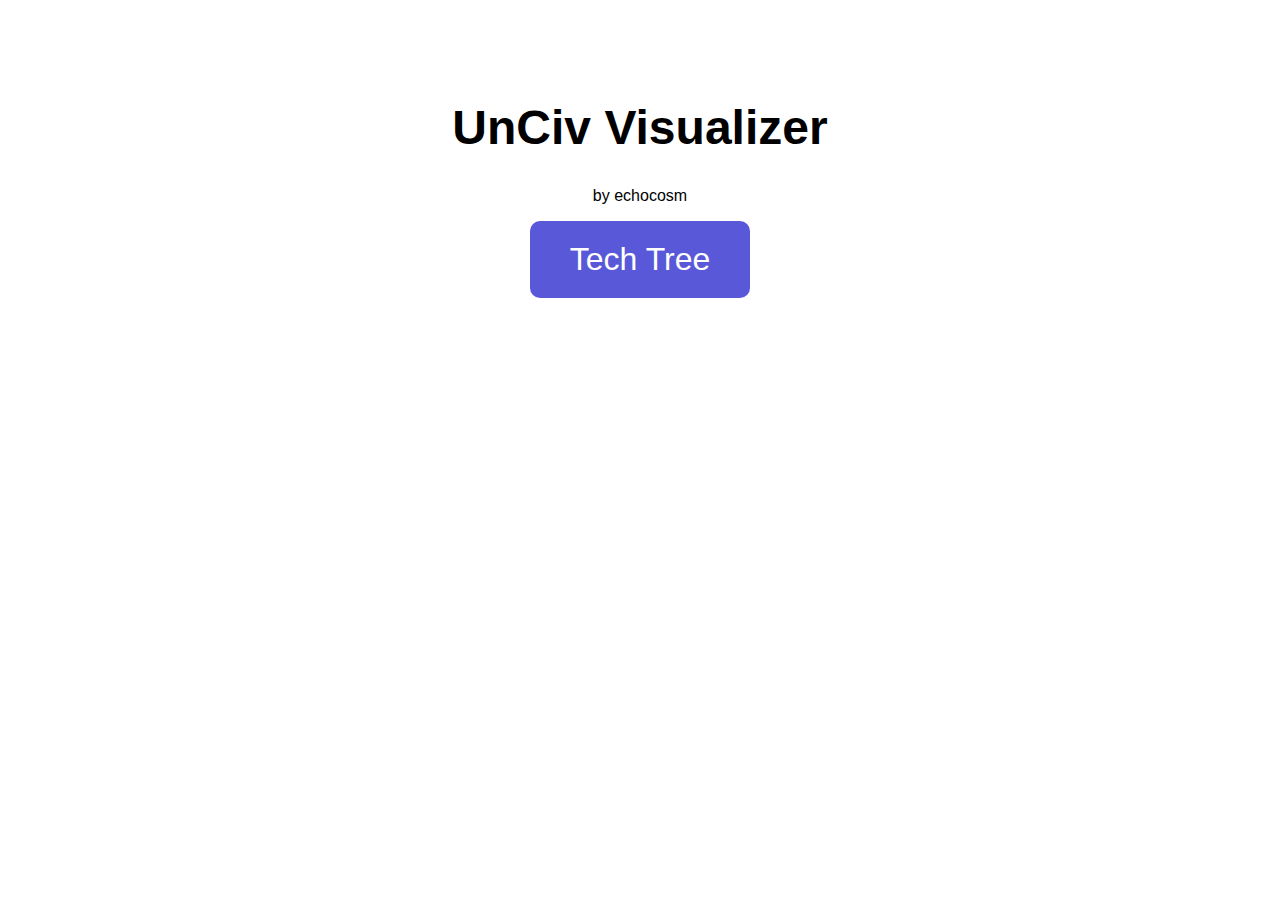
<file: index.html>
<!DOCTYPE html>
<html lang="en">
<head>
    <meta charset="UTF-8">
    <meta name="viewport" content="width=device-width, initial-scale=1.0">
    <link rel="stylesheet" href="styles.css">
    <title>UnCiv Visualizer</title>
</head>
<body>
    <div id="index-body">
    <h1>UnCiv Visualizer</h1>
    <p>by echocosm</p>
    <a href="Techs.html"><button class="button">Tech Tree</button></a>
    </div>
</body>
</html>
</file>
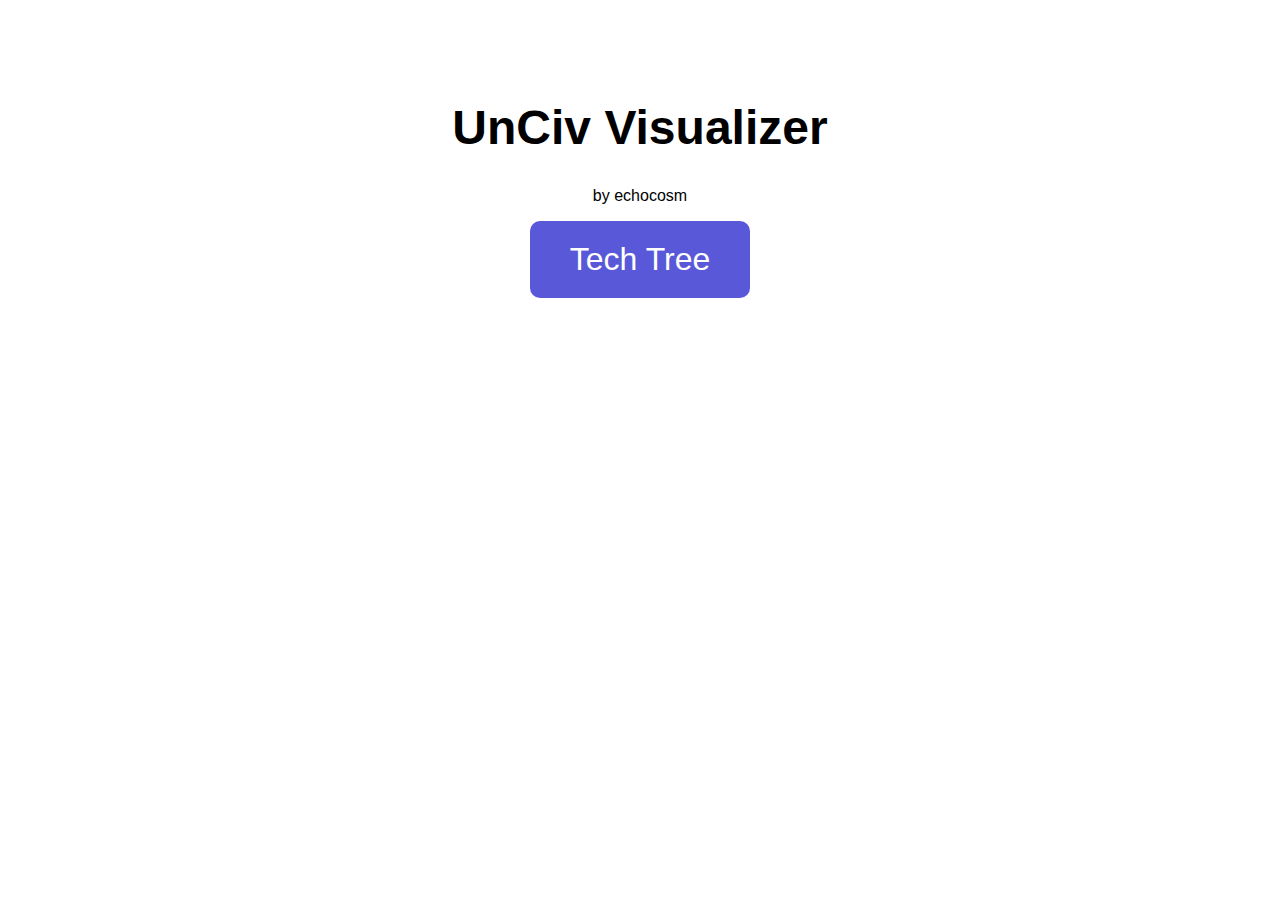
<file: visualizer/index.html>
<!DOCTYPE html>
<html lang="en">
<head>
    <meta charset="UTF-8">
    <meta name="viewport" content="width=device-width, initial-scale=1.0">
    <link rel="stylesheet" href="styles.css">
    <title>UnCiv Visualizer</title>
</head>
<body>
    <div id="index-body">
    <h1>UnCiv Visualizer</h1>
    <p>by echocosm</p>
    <a href="main.html"><button class="button">Tech Tree</button></a>
    </div>
</body>
</html>
</file>
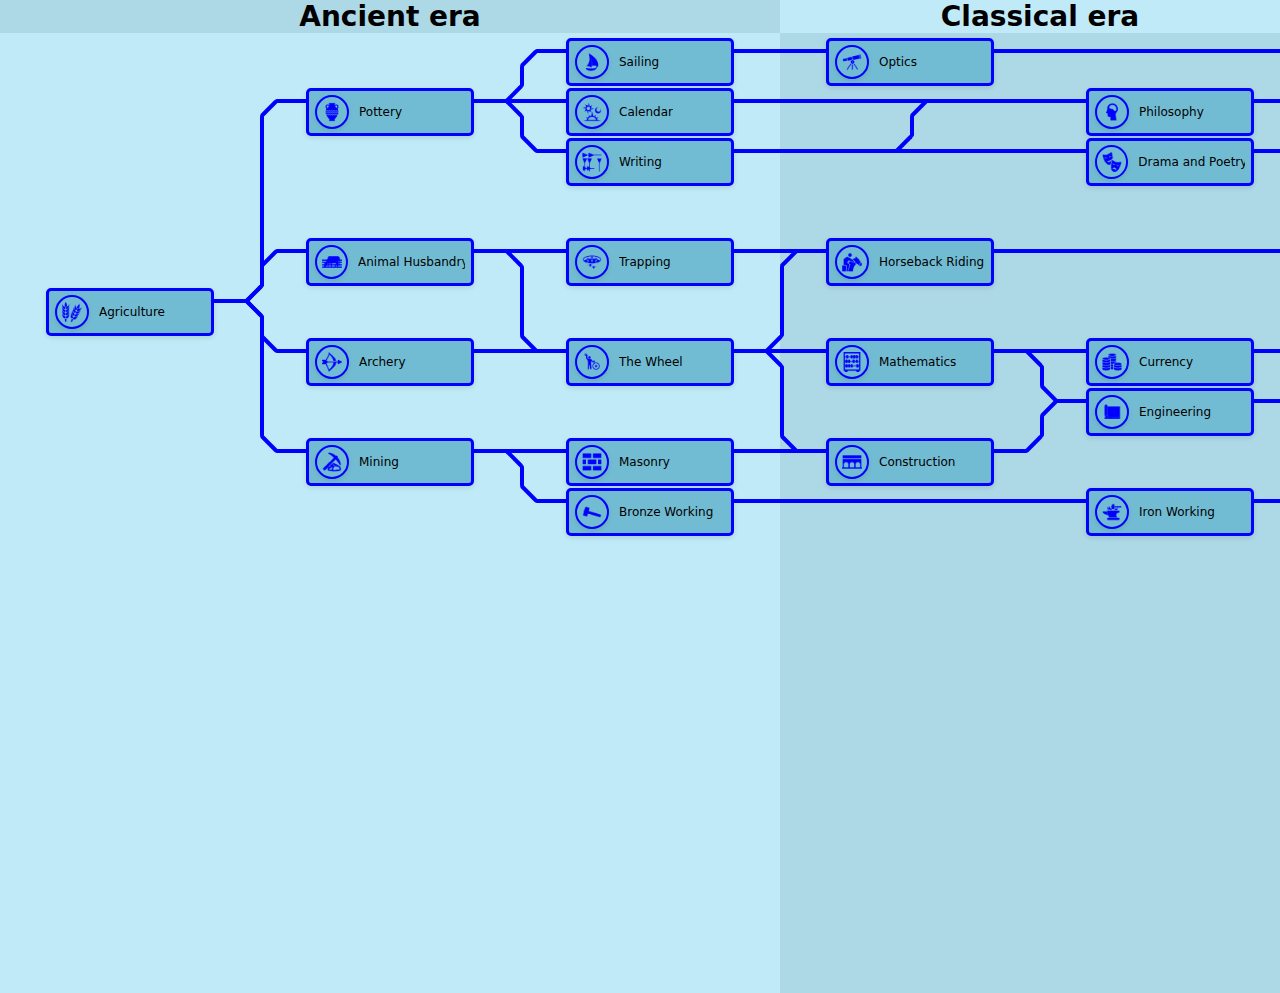
<file: visualizer/main.html>
<!DOCTYPE html>
<html>
  <head>
    <link rel="stylesheet" href="styles.css">
  </head>
  <body>
    <div id="techTree"></div>
    <div id="techPopup"></div>

    <script>

    let isPopupOpen = false, selectedTechItem = null;

    async function loadJsonFiles() {
      [techsData, buildingsData, unitsData, tileImprovementsData, nationsData] =
        await Promise.all([
          'Techs', 'Buildings', 'Units', 'TileImprovements', 'Nations'
        ].map(f => fetch(`jsons/${f}.json`).then(r => r.json())));
    }

    function delay(ms) {return new Promise(resolve => setTimeout(resolve, ms))};

    async function createTechTree() {
      const container = document.getElementById('techTree');
      container.innerHTML = '';
      document.body.style.overflowX = 'hidden';

      let lastEra = "", eraHeaderGroup, eraColCont, positionTop, isLightBlue = true;
      loadJsonFiles();
      for (const group of techsData) {
        await delay(1)
        if (group.era !== lastEra) {
          eraHeaderGroup = document.createElement('div') 
          const eraHeader=Object.assign(document.createElement('div'),{className:'techEraHead'});
          eraHeader.innerText = group.era;
          eraHeader.style.backgroundColor = isLightBlue ? 'lightblue' : '#c0eaf7';
          eraHeaderGroup.appendChild(eraHeader);
          eraColCont=Object.assign(document.createElement('div'),{className:'techColCont'});
          eraHeaderGroup.appendChild(eraColCont);
          container.appendChild(eraHeaderGroup);
          lastEra = group.era;
          isLightBlue = !isLightBlue;
        }
        const column = Object.assign(document.createElement('div'),{className:'techCol'});
        column.style.backgroundColor = isLightBlue ? 'lightblue' : '#c0eaf7';

        for (const tech of group.techs || []) {
          await delay(1)
          techItem=createTechItem('TechIcons',tech.name,tech.name,'blue',column,(tech.row*50)-50,null,null,'blue'); //#72bcd3
          techItem.classList.add('treeBranch');
          techItem.addEventListener('click', () => showTechDetails(tech, group, techItem));
        }
        eraColCont.appendChild(column);
      }
      await delay(1);
      drawLinesForAllTechs();
      addHoverEffectToTechItems();
      document.body.style.overflowX = 'auto';  // Restore default horizontal scrolling
    };

    function drawLineBetweenTechs(techItem1, techItem2) {
      if (techItem1 && techItem2) {
        const height = 2*parseInt(getComputedStyle(document.querySelector('.techboxitem')).padding, 10);
        const [rect1, rect2] = [techItem1.getBoundingClientRect(), techItem2.getBoundingClientRect()];
        const [startX, startY, endX, endY] = [
          rect1.left + rect1.width / 2, (rect1.top+height) - (rect1.height / 2), 
          rect2.left + rect2.width / 2, (rect2.top+height) - (rect2.height / 2)
        ];
        const connectedTech = `${techItem1.dataset.techName}-${techItem2.dataset.techName}`;
        const createLine = (style) => {
          const line = document.createElement('div');
          line.classList.add('line');
          Object.assign(line.style, style);
          line.dataset.connectedTech = connectedTech;
          document.querySelector('.techColCont').appendChild(line)};
        if (Math.abs(startY - endY) < 10) {
          createLine({ left: `${Math.min(startX, endX)}px`, top: `${startY}px`, width: `${Math.abs(endX - startX)}px`});
        } else {
          const halfwayX = (Math.abs(endX - startX) / 2), verticalHeight = Math.abs(endY - startY);
          const verticalDirection = (startY > endY) ? -1 : 1;
          createLine({left:`${startX}px`,top:`${startY}px`,width:`${halfwayX-12}px`});
          createLine({left:`${startX+halfwayX-8}px`,height:'23px',transform:`rotate(${verticalDirection===-1?'45':'-45'}deg)`,top:`${startY-(verticalDirection===-1?17:2)}px`});
          createLine({left:`${startX+halfwayX}px`,top:`${16+(verticalDirection===-1?endY:startY)}px`,height:`${verticalHeight-28}px`});
          createLine({left:`${startX+halfwayX+7}px`,height:'23px',transform:`rotate(${verticalDirection===-1?'45':'-45'}deg)`,top:`${endY-(verticalDirection===-1?2:17)}px`});
          createLine({left:`${startX+halfwayX+15}px`,top:`${endY}px`,width:`${halfwayX-15}px`});
        }}};

    const drawLinesForAllTechs = () => {
      techsData.forEach(group => {
        group.techs?.forEach(tech => {
          tech.prerequisites?.forEach(prerequisiteName => {
          const techItem1 = document.querySelector(`.techboxitem[data-tech-name="${prerequisiteName}"]`);
          const techItem2 = document.querySelector(`.techboxitem[data-tech-name="${tech.name}"]`);
            if (techItem1 && techItem2){drawLineBetweenTechs(techItem1, techItem2)}})})})};

    function addHoverEffectToTechItems() {
      document.querySelectorAll('.treeBranch').forEach(item => {
        item.addEventListener('mouseenter', () => updateLineHover(item, true));
        item.addEventListener('mouseleave', () => updateLineHover(item, false))})};

    function updateLineHover(item, isHover) {
      if (!isPopupOpen) {
        const hoveredTechName = item.dataset.techName;
        document.querySelectorAll('.line').forEach(line => {
          if (line.dataset.connectedTech.includes(hoveredTechName)) {
            line.classList.toggle('line-hovered', isHover)}})}};

    async function getImageByNameFromFolder(folder, name) {
      try {
        const res = await fetch(`icons/${folder}/${name}`);
        if (!res.ok) throw new Error(`Image not found: ${name}`);
        return getImageAsBase64(await res.blob());
      } catch (err) {
        console.error("Image fetch error:", err);
        throw err}};

    function getImageAsBase64(blob) {
      return new Promise((res, rej) => {
        const r = new FileReader();
        r.onloadend = () => res(r.result.split(',')[1]);
        r.onerror = rej;
        r.readAsDataURL(blob)})}

    function tintImageBase64(b64, color, cb) {
      const i = new Image(); i.src = `data:image/png;base64,${b64}`;
      i.onload = () => {
        const c = Object.assign(document.createElement('canvas'), {width: i.width, height: i.height}),
              x = c.getContext('2d');
        x.drawImage(i, 0, 0);
        x.globalCompositeOperation = "source-in";
        x.fillStyle = color;
        x.fillRect(0, 0, c.width, c.height);
        cb(c.toDataURL("image/png"))}};

    function applyInlineStyle(el, styles) {
      if (styles && Object.keys(styles).length) {
        Object.entries(styles).forEach(([k, v]) => el.style[k] = v)}};

    function createTechItem(folderKeyword, techName, imageName, style = "blue", parentContainer = null, positionTop = null, styleOptions = {}, target = null, colorize = null) {
      const techItem = document.createElement('div');
      techItem.classList.add('techboxitem');
      if (positionTop !== null) {
        Object.assign(techItem.style, { position: 'absolute', top: `${positionTop}px` });
        techItem.setAttribute('data-tech-name', techName)};

      const createElement = (tag, className, innerHTML = "") => {
        const el = document.createElement(tag);
        el.classList.add(className);
        if (innerHTML) el.innerHTML = innerHTML;
        return el};

      const addStyleClass = (el, styleKeyword, target) => {
        const className = `${styleKeyword}-style-${target}`;
        el.classList.add(className)};

      if (["box","token2"].includes(target)){applyInlineStyle(techItem, styleOptions)};
      addStyleClass(techItem, style, "box");

      let imageContainer;
      if (imageName) {
        imageContainer = createElement('div', 'token-container');

        getImageByNameFromFolder(folderKeyword, `${imageName}.png`).then(base64 => {
          if (colorize) {
            tintImageBase64(base64, colorize, (tintedBase64) => {
              const img = createElement('img', 'tech-icon');
              img.src = tintedBase64;
              imageContainer.appendChild(img);
              techItem.appendChild(imageContainer);
            });
          } else {
            const img = createElement('img', 'tech-icon');
            img.src = `data:image/png;base64,${base64}`;
            imageContainer.appendChild(img);
            techItem.appendChild(imageContainer);
          }
          if (["token", "token2"].includes(target)) {
            applyInlineStyle(imageContainer, styleOptions);
          }
          addStyleClass(imageContainer, style, "token");
        });
      }

      if (techName) {
        const nameEl = createElement('div', 'tech-name', techName);
        techItem.appendChild(nameEl);
        if (target === "text") applyInlineStyle(nameEl, styleOptions);
        addStyleClass(nameEl, style, "text")};

      parentContainer?.appendChild(techItem);
      return techItem};

    function applyInlineStyle(el, styles) {
      if (styles && Object.keys(styles).length) {
        Object.entries(styles).forEach(([k, v]) => el.style[k] = v)}};

    //SHOW TECH DETAILS
    function showTechDetails(tech, group, techItem) {
    const techpopup = document.getElementById('techPopup'); //techEra

function createInfoBar({ relatedItems, iconType, barLabel, styleGroup }, override) {
  function getBorderColorFromClass(className) {
    for (const sheet of document.styleSheets) {
      for (const rule of sheet.cssRules || []) {
        if (rule.selectorText === '.' + className + '-style-box') {
          return rule.style.borderColor}}}return null};

  const colorize = getBorderColorFromClass(styleGroup);
  const bar = createTechItem("OtherIcons", null, barLabel, styleGroup, techpopup, null, { width: '100%' }, "box", colorize);

  if (relatedItems.length) {
    const groups = {}, replacedSet = new Set(relatedItems.map(i => i.replaces).filter(Boolean));

    relatedItems.forEach(i => {
      const isUnique = !!i.uniqueTo, isReplaced = replacedSet.has(i.name);
      const parent = isUnique
        ? createTechItem(null, null, null, styleGroup, bar, null, null, null)
        : bar;
      const item = !isReplaced
        ? createTechItem(iconType, i.name, override || i.name, styleGroup, parent, null, null, null, colorize)
        : null;

      if (isUnique) {
        const n = nationsData.find(n => n.name === i.uniqueTo);
        if (n) {
          createTechItem("NationIcons", i.uniqueTo, i.uniqueTo, null, parent, null, {
            backgroundColor: `rgb(${n.outerColor?.join(',')})`,
            borderColor: `rgb(${n.innerColor?.join(',')})`,
            color: `rgb(${n.innerColor?.join(',')})`}, "token2", `rgb(${n.innerColor?.join(',')})`)}};

      if (i.replaces) {
        if (!groups[i.replaces]) {
          groups[i.replaces] = {
            replaced: createTechItem(iconType, i.replaces, i.replaces, styleGroup, bar, null, null, null, colorize),
            replacers: []}}
        groups[i.replaces].replacers.push(isUnique ? parent : item)}});

    Object.values(groups).forEach(g => {
      const c = createTechItem(null, null, null, styleGroup, bar, null, {
        display: 'inline-block',
        flexWrap: 'wrap',
        flexDirection: 'row'
      }, "box");
      c.appendChild(g.replaced);
      g.replacers.forEach(r => c.appendChild(r))})}};

    //cost and era
    techpopup.innerHTML = '';
    const close = document.createElement('button');
    close.className = 'close-btn';
    close.textContent = 'X';  
    close.onclick = closePopup;
    techpopup.appendChild(close)

    const costera = createTechItem(null,null,null,"blank",techpopup);
    createTechItem("EmojiIcons", group.era || "~","Turn","blue",costera,null,null,null,"blue");
    createTechItem("EmojiIcons", group.techCost || "~","Science","science",costera);

    const fbholder = createTechItem(null,null,null,"blank",techpopup);
    const backward = createTechItem("OtherIcons",null,"BackArrow","blue",fbholder,null,{flexDirection:'row'},"box","blue");
      tech.prerequisites?.forEach(prerequisiteName => {
      createTechItem("TechIcons",prerequisiteName,prerequisiteName,"blue",backward,null,null,null,"blue")});
    const forward = createTechItem("OtherIcons",null,"ForwardArrow","blue",fbholder,null,null,"box","blue");
    techsData.forEach(techGroup => {
    techGroup.techs?.forEach(techItem => {
    if (techItem.prerequisites?.includes(tech.name)) {
      createTechItem("TechIcons",techItem.name,techItem.name,"blue",forward,null,null,null,"blue")
      }})});
    //name
    createTechItem("TechIcons",tech.name,tech.name,"blue",techpopup,null,{fontSize: '36px'},"text","blue");

    //quote
    createTechItem("TechIcons",tech.quote,null,"quote",techpopup,null,null,null);

    const uniqueObjects = tech.uniques?.map(unique => ({ name: unique })) || [];
    createInfoBar({
      relatedItems: uniqueObjects,
      iconType: "UniqueIcons",
      barLabel: "ExclamationMark",
      styleGroup: "yellow"}, "Fallback");
    const relatedBuildings = buildingsData.filter(b => b.requiredTech === tech.name && !b.isWonder && !b.isNationalWonder);
    createInfoBar({
      relatedItems: relatedBuildings,
      iconType: "BuildingIcons",
      barLabel: "Cities",
      styleGroup: "grey"});
    const relatedWonders = buildingsData.filter(b => b.requiredTech === tech.name && (b.isWonder || b.isNationalWonder));
    createInfoBar({
      relatedItems: relatedWonders,
      iconType: "BuildingIcons",
      barLabel: "Wonders",
      styleGroup: "purple"});
    const relatedUnits = unitsData.filter(unit => unit.requiredTech === tech.name);
    createInfoBar({
      relatedItems: relatedUnits,
      iconType: "UnitIcons",
      barLabel: "Shield",
      styleGroup: "red"});
    const relatedTileImprovements = tileImprovementsData.filter(tile => tile.techRequired === tech.name);
    createInfoBar({
      relatedItems: relatedTileImprovements,
      iconType: "ImprovementIcons",
      barLabel: "Improvements",
      styleGroup: "green"});

    const popup = document.getElementById('techPopup');
    popup.style.display = 'inline-flex';
    isPopupOpen = true;
    selectedTechItem = techItem;
    selectedTechItem.classList.add('no-hover');
    selectedTechItem.classList.add('hovered');
  }
    function closePopup() {
      document.getElementById('techPopup').style.display = 'none';
      isPopupOpen = false;
      selectedTechItem?.classList.remove('hovered');
      document.body.classList.remove('no-hover');
      document.querySelectorAll('.line').forEach(line => line.classList.remove('line-hovered'));
      document.getElementById('techTree').classList.remove('freeze');
    }
    loadJsonFiles().then(() => {
    createTechTree()});
  </script>
  </body>
</html>
</file>
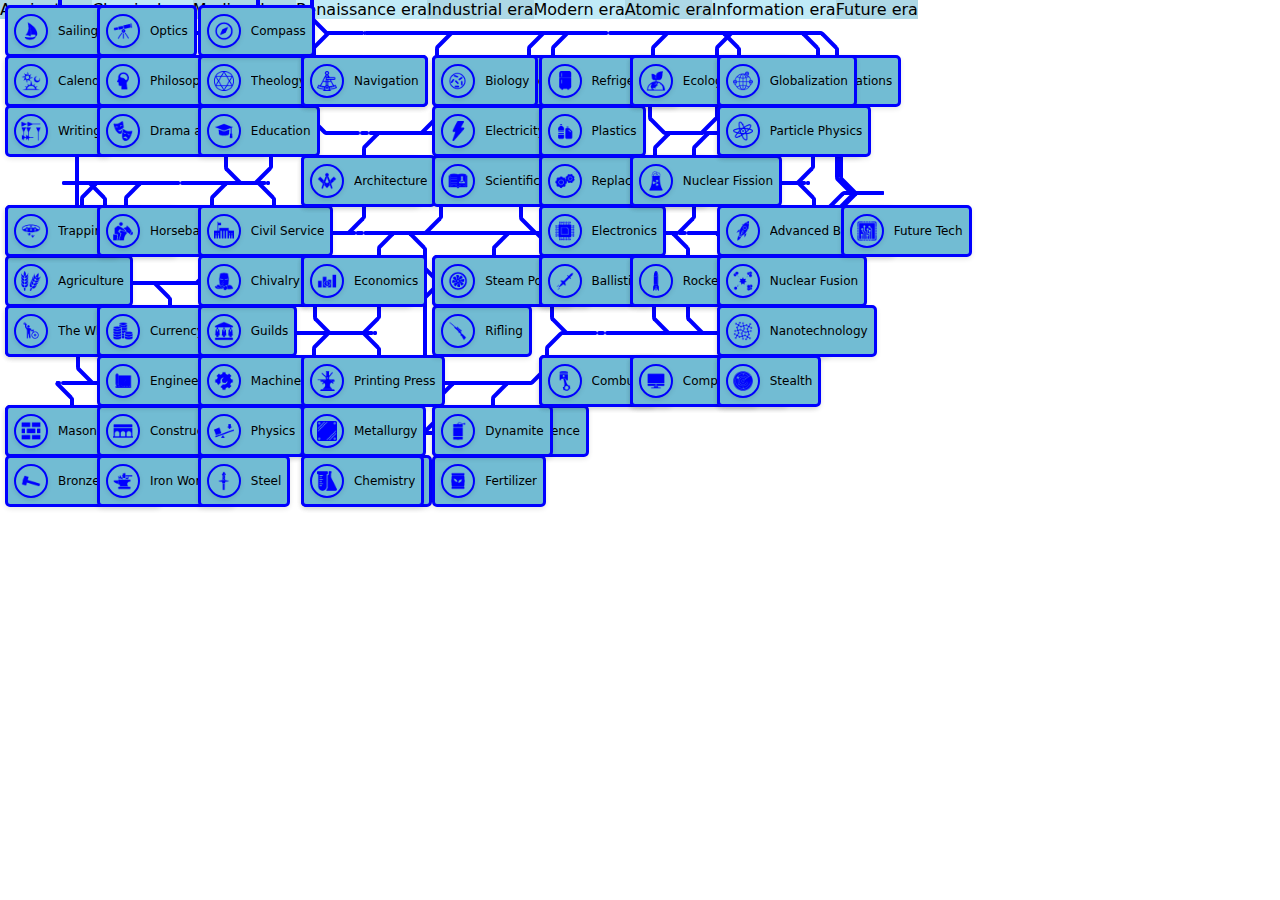
<file: visualizer/Techs.html>
<!DOCTYPE html>
<html>
  <head>
    <link rel="stylesheet" href="styles.css">
  </head>
  <body>
    <div id="techTree"></div>
    <div id="techPopup"></div>

    <script>

    let isPopupOpen = false, selectedTechItem = null;

    async function loadJsonFiles() {
      [techsData, buildingsData, unitsData, tileImprovementsData, nationsData] =
        await Promise.all([
          'Techs', 'Buildings', 'Units', 'TileImprovements', 'Nations'
        ].map(f => fetch(`jsons/${f}.json`).then(r => r.json())));
    }

    function delay(ms) {return new Promise(resolve => setTimeout(resolve, ms))};

    async function createTechTree() {
      const container = document.getElementById('techTree');
      container.innerHTML = '';
      document.body.style.overflowX = 'hidden';

      let lastEra = "", eraHeaderGroup, eraGroupContainer, isLightBlue = true;
      loadJsonFiles();
      for (const group of techsData) {
        await delay(1)
        if (group.era !== lastEra) {
          eraHeaderGroup = document.createElement('div') 
          eraHeaderGroup.classList.add('tech-era-header-group');
          const eraHeader = document.createElement('div');
          eraHeader.classList.add('tech-era-header');
          eraHeader.innerText = group.era;
          eraHeader.style.backgroundColor = isLightBlue ? 'lightblue' : '#c0eaf7';
          eraHeaderGroup.appendChild(eraHeader);
          eraGroupContainer = document.createElement('div');
          eraGroupContainer.classList.add('tech-era-group-container');
          eraGroupContainer.id = "line-holder"
          eraHeaderGroup.appendChild(eraGroupContainer);
          container.appendChild(eraHeaderGroup);
          lastEra = group.era;
          isLightBlue = !isLightBlue;
        }

        const column = document.createElement('div');
        column.classList.add('tech-column');
        column.style.backgroundColor = isLightBlue ? 'lightblue' : '#c0eaf7';

        let positionTop = 0; // Start with an initial top position

        for (const tech of group.techs || []) {
          // Create the techItem and pass the vertical position
          await delay(1)
          const techItem = createTechItem("TechIcons",tech.name,tech.name,"blue",column,(tech.row*50)-50,null,null,"blue"); //#72bcd3
          techItem.id = "tree-branch"
          techItem.addEventListener('click', () => showTechDetails(tech, group, techItem));
        }
        eraGroupContainer.appendChild(column);
      }
      await delay(1);
      drawLinesForAllTechs();
      addHoverEffectToTechItems();
      document.body.style.overflowX = 'auto';  // Restore default horizontal scrolling
    };

    function drawLineBetweenTechs(techItem1, techItem2) {
      if (techItem1 && techItem2) {
        const height = 2*parseInt(getComputedStyle(document.querySelector('.techboxitem')).padding, 10);
        const [rect1, rect2] = [techItem1.getBoundingClientRect(), techItem2.getBoundingClientRect()];
        const [startX, startY, endX, endY] = [
          rect1.left + rect1.width / 2, (rect1.top+height) - (rect1.height / 2), 
          rect2.left + rect2.width / 2, (rect2.top+height) - (rect2.height / 2)
        ];
        const connectedTech = `${techItem1.dataset.techName}-${techItem2.dataset.techName}`;
        const createLine = (style) => {
          const line = document.createElement('div');
          line.classList.add('line');
          Object.assign(line.style, style);
          line.dataset.connectedTech = connectedTech;
          document.getElementById('line-holder').appendChild(line)};
        if (Math.abs(startY - endY) < 10) {
          createLine({ left: `${Math.min(startX, endX)}px`, top: `${startY}px`, width: `${Math.abs(endX - startX)}px`});
        } else {
          const halfwayX = (Math.abs(endX - startX) / 2), verticalHeight = Math.abs(endY - startY);
          const verticalDirection = (startY > endY) ? -1 : 1;
          createLine({left:`${startX}px`,top:`${startY}px`,width:`${halfwayX-12}px`});
          createLine({left:`${startX+halfwayX-8}px`,height:'23px',transform:`rotate(${verticalDirection===-1?'45':'-45'}deg)`,top:`${startY-(verticalDirection===-1?17:2)}px`});
          createLine({left:`${startX+halfwayX}px`,top:`${16+(verticalDirection===-1?endY:startY)}px`,height:`${verticalHeight-28}px`});
          createLine({left:`${startX+halfwayX+7}px`,height:'23px',transform:`rotate(${verticalDirection===-1?'45':'-45'}deg)`,top:`${endY-(verticalDirection===-1?2:17)}px`});
          createLine({left:`${startX+halfwayX+15}px`,top:`${endY}px`,width:`${halfwayX-15}px`});
        }}};

    const drawLinesForAllTechs = () => {
      techsData.forEach(group => {
        group.techs?.forEach(tech => {
          tech.prerequisites?.forEach(prerequisiteName => {
          const techItem1 = document.querySelector(`.techboxitem[data-tech-name="${prerequisiteName}"]`);
          const techItem2 = document.querySelector(`.techboxitem[data-tech-name="${tech.name}"]`);
            if (techItem1 && techItem2){drawLineBetweenTechs(techItem1, techItem2)}})})})};

    function addHoverEffectToTechItems() {
      document.querySelectorAll('.techboxitem[id="tree-branch"]').forEach(item => {
        item.addEventListener('mouseenter', () => updateLineHover(item, true));
        item.addEventListener('mouseleave', () => updateLineHover(item, false))})};

    function updateLineHover(item, isHover) {
      if (!isPopupOpen) {
        const hoveredTechName = item.dataset.techName;
        document.querySelectorAll('.line').forEach(line => {
          if (line.dataset.connectedTech.includes(hoveredTechName)) {
            line.classList.toggle('line-hovered', isHover)}})}};

    async function getImageByNameFromFolder(folder, name) {
      try {
        const res = await fetch(`icons/${folder}/${name}`);
        if (!res.ok) throw new Error(`Image not found: ${name}`);
        return getImageAsBase64(await res.blob());
      } catch (err) {
        console.error("Image fetch error:", err);
        throw err}};

    function getImageAsBase64(blob) {
      return new Promise((res, rej) => {
        const r = new FileReader();
        r.onloadend = () => res(r.result.split(',')[1]);
        r.onerror = rej;
        r.readAsDataURL(blob)})}

    function tintImageBase64(b64, color, cb) {
      const i = new Image(); i.src = `data:image/png;base64,${b64}`;
      i.onload = () => {
        const c = Object.assign(document.createElement('canvas'), {width: i.width, height: i.height}),
              x = c.getContext('2d');
        x.drawImage(i, 0, 0);
        x.globalCompositeOperation = "source-in";
        x.fillStyle = color;
        x.fillRect(0, 0, c.width, c.height);
        cb(c.toDataURL("image/png"))}};

    function applyInlineStyle(el, styles) {
      if (styles && Object.keys(styles).length) {
        Object.entries(styles).forEach(([k, v]) => el.style[k] = v)}};

    function createTechItem(folderKeyword, techName, imageName, style = "blue", parentContainer = null, positionTop = null, styleOptions = {}, target = null, colorize = null) {
      const techItem = document.createElement('div');
      techItem.classList.add('techboxitem');
      if (positionTop !== null) {
        Object.assign(techItem.style, { position: 'absolute', top: `${positionTop}px` });
        techItem.setAttribute('data-tech-name', techName)};

      const createElement = (tag, className, innerHTML = "") => {
        const el = document.createElement(tag);
        el.classList.add(className);
        if (innerHTML) el.innerHTML = innerHTML;
        return el};

      const addStyleClass = (el, styleKeyword, target) => {
        const className = `${styleKeyword}-style-${target}`;
        el.classList.add(className)};

      if (["box","token2"].includes(target)){applyInlineStyle(techItem, styleOptions)};
      addStyleClass(techItem, style, "box");

      let imageContainer;
      if (imageName) {
        imageContainer = createElement('div', 'token-container');

        getImageByNameFromFolder(folderKeyword, `${imageName}.png`).then(base64 => {
          if (colorize) {
            tintImageBase64(base64, colorize, (tintedBase64) => {
              const img = createElement('img', 'tech-icon');
              img.src = tintedBase64;
              imageContainer.appendChild(img);
              techItem.appendChild(imageContainer);
            });
          } else {
            const img = createElement('img', 'tech-icon');
            img.src = `data:image/png;base64,${base64}`;
            imageContainer.appendChild(img);
            techItem.appendChild(imageContainer);
          }

          if (["token", "token2"].includes(target)) {
            applyInlineStyle(imageContainer, styleOptions);
          }
          addStyleClass(imageContainer, style, "token");
        });
      }


      if (techName) {
        const nameEl = createElement('div', 'tech-name', techName);
        techItem.appendChild(nameEl);
        if (target === "text") applyInlineStyle(nameEl, styleOptions);
        addStyleClass(nameEl, style, "text")};

      parentContainer?.appendChild(techItem);
      return techItem};

    function applyInlineStyle(el, styles) {
      if (styles && Object.keys(styles).length) {
        Object.entries(styles).forEach(([k, v]) => el.style[k] = v)}};

    //SHOW TECH DETAILS
    function showTechDetails(tech, group, techItem) {
      document.getElementById('techTree').classList.add('freeze');
      techItem.classList.add('hovered');

    const techpopup = document.getElementById('techPopup'); //techEra

function createInfoBar({ relatedItems, iconType, barLabel, styleGroup }, override) {
  function getBorderColorFromClass(className) {
    for (const sheet of document.styleSheets) {
      for (const rule of sheet.cssRules || []) {
        if (rule.selectorText === '.' + className + '-style-box') {
          return rule.style.borderColor}}}return null};

  const colorize = getBorderColorFromClass(styleGroup);
  const bar = createTechItem("OtherIcons", null, barLabel, styleGroup, techpopup, null, { width: '100%' }, "box", colorize);

  if (relatedItems.length) {
    const groups = {}, replacedSet = new Set(relatedItems.map(i => i.replaces).filter(Boolean));

    relatedItems.forEach(i => {
      const isUnique = !!i.uniqueTo, isReplaced = replacedSet.has(i.name);
      const parent = isUnique
        ? createTechItem(null, null, null, styleGroup, bar, null, null, null)
        : bar;
      const item = !isReplaced
        ? createTechItem(iconType, i.name, override || i.name, styleGroup, parent, null, null, null, colorize)
        : null;

      if (isUnique) {
        const n = nationsData.find(n => n.name === i.uniqueTo);
        if (n) {
          createTechItem("NationIcons", i.uniqueTo, i.uniqueTo, null, parent, null, {
            backgroundColor: `rgb(${n.outerColor?.join(',')})`,
            borderColor: `rgb(${n.innerColor?.join(',')})`,
            color: `rgb(${n.innerColor?.join(',')})`}, "token2", `rgb(${n.innerColor?.join(',')})`)}};

      if (i.replaces) {
        if (!groups[i.replaces]) {
          groups[i.replaces] = {
            replaced: createTechItem(iconType, i.replaces, i.replaces, styleGroup, bar, null, null, null, colorize),
            replacers: []}}
        groups[i.replaces].replacers.push(isUnique ? parent : item)}});

    Object.values(groups).forEach(g => {
      const c = createTechItem(null, null, null, styleGroup, bar, null, {
        display: 'inline-block',
        flexWrap: 'wrap',
        flexDirection: 'row'
      }, "box");
      c.appendChild(g.replaced);
      g.replacers.forEach(r => c.appendChild(r))})}};

    //cost and era
    techpopup.innerHTML = '';
    const close = document.createElement('button');
    close.className = 'close-btn';
    close.textContent = 'X';  
    close.onclick = closePopup;
    techpopup.appendChild(close)

    const costera = createTechItem(null,null,null,"blank",techpopup);
    createTechItem("EmojiIcons", group.era || "~","Turn","blue",costera,null,null,null,"blue");
    createTechItem("EmojiIcons", group.techCost || "~","Science","science",costera);

    const fbholder = createTechItem(null,null,null,"blank",techpopup);
    const backward = createTechItem("OtherIcons",null,"BackArrow","blue",fbholder,null,{flexDirection:'row'},"box","blue");
      tech.prerequisites?.forEach(prerequisiteName => {
      createTechItem("TechIcons",prerequisiteName,prerequisiteName,"blue",backward,null,null,null,"blue")});
    const forward = createTechItem("OtherIcons",null,"ForwardArrow","blue",fbholder,null,null,"box","blue");
    techsData.forEach(techGroup => {
    techGroup.techs?.forEach(techItem => {
    if (techItem.prerequisites?.includes(tech.name)) {
      createTechItem("TechIcons",techItem.name,techItem.name,"blue",forward,null,null,null,"blue")
      }})});
    //name
    createTechItem("TechIcons",tech.name,tech.name,"blue",techpopup,null,{fontSize: '36px'},"text","blue");

    //quote
    createTechItem("TechIcons",tech.quote,null,"quote",techpopup,null,null,null);

    const uniqueObjects = tech.uniques?.map(unique => ({ name: unique })) || [];
    createInfoBar({
      relatedItems: uniqueObjects,
      iconType: "UniqueIcons",
      barLabel: "ExclamationMark",
      styleGroup: "yellow"}, "Fallback");
    const relatedBuildings = buildingsData.filter(b => b.requiredTech === tech.name && !b.isWonder && !b.isNationalWonder);
    createInfoBar({
      relatedItems: relatedBuildings,
      iconType: "BuildingIcons",
      barLabel: "Cities",
      styleGroup: "grey"});
    const relatedWonders = buildingsData.filter(b => b.requiredTech === tech.name && (b.isWonder || b.isNationalWonder));
    createInfoBar({
      relatedItems: relatedWonders,
      iconType: "BuildingIcons",
      barLabel: "Wonders",
      styleGroup: "purple"});
    const relatedUnits = unitsData.filter(unit => unit.requiredTech === tech.name);
    createInfoBar({
      relatedItems: relatedUnits,
      iconType: "UnitIcons",
      barLabel: "Shield",
      styleGroup: "red"});
    const relatedTileImprovements = tileImprovementsData.filter(tile => tile.techRequired === tech.name);
    createInfoBar({
      relatedItems: relatedTileImprovements,
      iconType: "ImprovementIcons",
      barLabel: "Improvements",
      styleGroup: "green"});

    const popup = document.getElementById('techPopup');
    popup.style.display = 'inline-flex';
    popup.style.flexDirection = 'column';
    isPopupOpen = true;
    selectedTechItem = techItem;
    document.body.classList.add('no-hover');
    selectedTechItem.classList.add('hovered');
  }
    function closePopup() {
      document.getElementById('techPopup').style.display = 'none';
      isPopupOpen = false;
      selectedTechItem?.classList.remove('hovered');
      document.body.classList.remove('no-hover');
      document.querySelectorAll('.line').forEach(line => line.classList.remove('line-hovered'));
      document.getElementById('techTree').classList.remove('freeze');
    }
    loadJsonFiles().then(() => {
    createTechTree()});
  </script>
  </body>
</html>
</file>
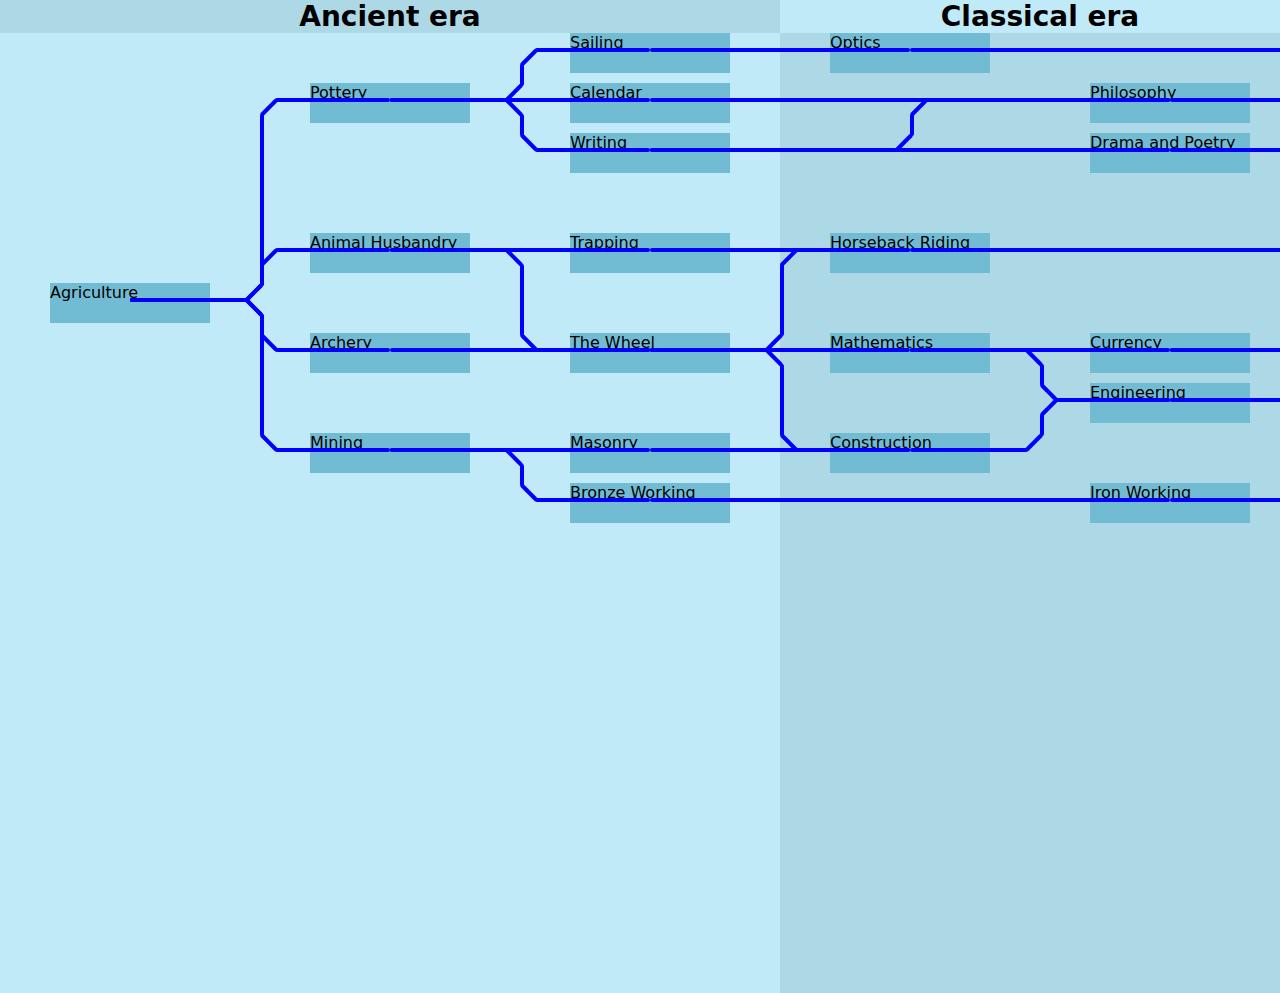
<file: visualizer/techTree.html>
<!DOCTYPE html>
<html>

<head>
  <link rel="stylesheet" href="styles.css">
</head>

<body>
  <div id="indexBar"></div>
  <div id="techTree"></div>
  <div id="techPopup"></div>

  <script>

    let isPopupOpen = false, selectedTechItem = null;

    async function loadJsonFiles() {
      [techsData, buildingsData, unitsData, tileImprovementsData, nationsData] =
        await Promise.all([
          'Techs', 'Buildings', 'Units', 'TileImprovements', 'Nations'
        ].map(f => fetch(`jsons/${f}.json`).then(r => r.json())));
    }

    function delay(ms) { return new Promise(resolve => setTimeout(resolve, ms)) };

    async function createTechTree() {
      const container = document.getElementById('techTree');
      //container.innerHTML = '';
      document.body.style.overflowX = 'hidden';

      let lastEra = "", eraHeaderGroup, eraColCont, positionTop, isLightBlue = true;
      loadJsonFiles();
      for (const group of techsData) {
        await delay(1)
        if (group.era !== lastEra) {
          eraHeaderGroup = document.createElement('div')
          const eraHeader = Object.assign(document.createElement('div'), { className: 'techEraHead' });
          eraHeader.innerText = group.era;
          eraHeader.style.backgroundColor = isLightBlue ? 'lightblue' : '#c0eaf7';
          eraHeaderGroup.appendChild(eraHeader);
          eraColCont = Object.assign(document.createElement('div'), { className: 'techColCont' });
          eraHeaderGroup.appendChild(eraColCont);
          container.appendChild(eraHeaderGroup);
          lastEra = group.era;
          isLightBlue = !isLightBlue;
        }
        const column = Object.assign(document.createElement('div'), { className: 'techCol' });
        column.style.backgroundColor = isLightBlue ? 'lightblue' : '#c0eaf7';

        for (const tech of group.techs || []) {
          await delay(1)
          const item = createBadge('TechIcons', tech.name, tech.name, 'blue', column, (tech.row * 50) - 50, null, null, 'blue', true);
          item.classList.add('treeBranch');
          item.addEventListener('click', () => showTechDetails(tech, group, item));

        }
        eraColCont.appendChild(column);
      }
      await delay(1);
      drawAllLines();
      addHoverEffectToTechItems();
      document.body.style.overflowX = 'auto';  // Restore default horizontal scrolling
    };

    function drawLine(techItem1, techItem2) {
      const style = getComputedStyle(document.querySelector('.badgeBox'));
      const paddingTop = parseInt(style.paddingTop, 10);
      const paddingBottom = parseInt(style.paddingBottom, 10);
      const borderTop = parseInt(style.borderTopWidth, 10);
      const borderBottom = parseInt(style.borderBottomWidth, 10);
      const marginTop = parseInt(getComputedStyle(document.getElementById('techTree')).marginTop, 10);
      const height = 2 + paddingTop + paddingBottom + borderTop + borderBottom - marginTop;

      if (techItem1 && techItem2) {
        const [rect1, rect2] = [techItem1.getBoundingClientRect(), techItem2.getBoundingClientRect()];
        const [sx, sy, ex, ey] = [
          rect1.left + rect1.width / 2, (rect1.top + height) - (rect1.height / 2),
          rect2.left + rect2.width / 2, (rect2.top + height) - (rect2.height / 2)
        ];
        const connectedTech = `${techItem1.dataset.techName}-${techItem2.dataset.techName}`;
        const createLine = (style) => {
          const line = document.createElement('div');
          line.classList.add('line');
          Object.assign(line.style, style);
          line.dataset.connectedTech = connectedTech;
          document.querySelector('.techColCont').appendChild(line)
        };
        if (Math.abs(sy - ey) < 10) {
          createLine({ left: `${Math.min(sx, ex)}px`, top: `${sy}px`, width: `${Math.abs(ex - sx)}px` });
        } else {
          const hx = (Math.abs(ex - sx) / 2), vh = Math.abs(ey - sy);
          const vd = (sy > ey) ? -1 : 1;
          createLine({ left: `${sx}px`, top: `${sy}px`, width: `${hx - 12}px` });
          createLine({ left: `${sx + hx - 8}px`, height: '23px', transform: `rotate(${vd === -1 ? '45' : '-45'}deg)`, top: `${sy - (vd === -1 ? 17 : 2)}px` });
          createLine({ left: `${sx + hx}px`, top: `${16 + (vd === -1 ? ey : sy)}px`, height: `${vh - 28}px` });
          createLine({ left: `${sx + hx + 7}px`, height: '23px', transform: `rotate(${vd === -1 ? '45' : '-45'}deg)`, top: `${ey - (vd === -1 ? 2 : 17)}px` });
          createLine({ left: `${sx + hx + 15}px`, top: `${ey}px`, width: `${hx - 15}px` });
        }
      }
    };

    const drawAllLines = () => {
      techsData.forEach(group => {
        group.techs?.forEach(tech => {
          tech.prerequisites?.forEach(prerequisiteName => {
            const techItem1 = document.querySelector(`.badgeBox[data-tech-name="${prerequisiteName}"]`);
            const techItem2 = document.querySelector(`.badgeBox[data-tech-name="${tech.name}"]`);
            if (techItem1 && techItem2) { drawLine(techItem1, techItem2) }
          })
        })
      })
    };

    function addHoverEffectToTechItems() {
      document.querySelectorAll('.treeBranch').forEach(item => {
        item.addEventListener('mouseenter', () => updateLineHover(item, true));
        item.addEventListener('mouseleave', () => updateLineHover(item, false))
      })
    };

    function updateLineHover(item, isHover) {
      if (!isPopupOpen) {
        const hoveredTechName = item.dataset.techName;
        document.querySelectorAll('.line').forEach(line => {
          if (line.dataset.connectedTech.includes(hoveredTechName)) {
            line.classList.toggle('hover-lock', isHover)
          }
        })
      }
    };

    async function getImageByNameFromFolder(folder, name) {
      try {
        const res = await fetch(`icons/${folder}/${name}`);
        if (!res.ok) throw new Error(`Image not found: ${name}`);
        return getImageAsBase64(await res.blob());
      } catch (err) {
        console.error("Image fetch error:", err);
        throw err
      }
    };

    function getImageAsBase64(blob) {
      return new Promise((res, rej) => {
        const r = new FileReader();
        r.onloadend = () => res(r.result.split(',')[1]);
        r.onerror = rej;
        r.readAsDataURL(blob)
      })
    }

    function tintImageBase64(b64, color, cb) {
      const i = new Image(); i.src = `data:image/png;base64,${b64}`;
      i.onload = () => {
        const c = Object.assign(document.createElement('canvas'), { width: i.width, height: i.height }),
          x = c.getContext('2d');
        x.drawImage(i, 0, 0);
        x.globalCompositeOperation = "source-in";
        x.fillStyle = color;
        x.fillRect(0, 0, c.width, c.height);
        cb(c.toDataURL("image/png"))
      }
    };

    function createBadge(folder, name, img, style = "blue", parent = null, top = null, styles = {}, target = null, color = null, clickable = null, link = null) {
      const el = (t, c, h = '') => Object.assign(document.createElement(t), { className: c, innerHTML: h });
      const cls = (e, s) => e.classList.add(`${style}-style-${s}`);
      const box = el('div', 'badgeBox');
      if (top !== null) Object.assign(box.style, { position: 'absolute', top: `${top}px` });
      if (!clickable) box.style.pointerEvents = 'none';
      if (name) box.setAttribute('data-tech-name', name);
      if (["box", "token2"].includes(target)) applyInlineStyle(box, styles);
      cls(box, 'box');

      if (img) {
        const wrap = el('div', 'badgeToken');
        getImageByNameFromFolder(folder, `${img}.png`).then(b64 => {
          const add = i => { wrap.appendChild(i); box.appendChild(wrap); if (["token", "token2"].includes(target)) applyInlineStyle(wrap, styles); cls(wrap, 'token'); };
          if (color) {
            const t = el('div', `${style}-style-token`), w = el('div', `${style}-style-box hover-lock`);
            w.appendChild(t); document.body.appendChild(w);
            const b = getComputedStyle(t).borderColor || "#f00"; document.body.removeChild(w);
            tintImageBase64(b64, color, d => tintImageBase64(b64, b, h => {
              const i = el('div', 'badgeIcon');
              i.style.setProperty('--default-img', `url(${d})`);
              i.style.setProperty('--hover-img', `url(${h})`);
              add(i);
            }));
          } else {
            const i = el('img', 'badgeIcon'); i.src = `data:image/png;base64,${b64}`; add(i);
          }
        });
      }

      if (name) {
        const txt = el('div', 'badgeText', name);
        if (target === "text") applyInlineStyle(txt, styles);
        cls(txt, 'text'); box.appendChild(txt);
      }

      if (link) {
        Object.assign(box.style, { cursor: 'pointer' });
        box.setAttribute('role', 'link'); box.setAttribute('tabindex', '0');
        const go = () => window.location.href = link;
        box.addEventListener('click', go); box.addEventListener('keydown', e => ["Enter", " "].includes(e.key) && go());
      }

      parent?.appendChild(box);
      return box;
    }

    function applyInlineStyle(el, styles) {
      if (styles && Object.keys(styles).length) {
        Object.entries(styles).forEach(([k, v]) => el.style[k] = v)
      }
    };

    function showTechDetails(tech, group, item) {
      isPopupOpen = true;
      selectedTechItem = item
      selectedTechItem.classList.add('hover-lock');
      document.getElementById('techTree').classList.add('freeze');
      const techpopup = document.getElementById('techPopup'); //techEra
      techpopup.style.display = 'inline-flex';

      function createInfoBar({ relatedItems, iconType, barLabel, styleGroup }, override) {
        function getBorderColorFromClass(className) {
          const targetSelector = `.${className}-style-box`;
          for (const sheet of document.styleSheets) {
            try {
              for (const rule of sheet.cssRules || []) {
                if (rule.selectorText && rule.selectorText.includes(targetSelector)) { return rule.style.borderColor || null }
              }
            } catch (e) { continue }
          } return null
        };

        const colorize = getBorderColorFromClass(styleGroup);
        const bar = createBadge("OtherIcons", null, barLabel, styleGroup, techpopup, null, { width: '100%' }, "box", colorize);

        if (relatedItems.length) {
          const groups = {}, replacedSet = new Set(relatedItems.map(i => i.replaces).filter(Boolean));

          relatedItems.forEach(i => {
            const isUnique = !!i.uniqueTo, isReplaced = replacedSet.has(i.name);
            const parent = isUnique
              ? createBadge(null, null, null, styleGroup, bar, null, null, null)
              : bar;
            const item = !isReplaced
              ? createBadge(iconType, i.name, override || i.name, styleGroup, parent, null, null, null, colorize)
              : null;

            if (isUnique) {
              const n = nationsData.find(n => n.name === i.uniqueTo);
              if (n) {
                createBadge("NationIcons", i.uniqueTo, i.uniqueTo, null, parent, null, {
                  backgroundColor: `rgb(${n.outerColor?.join(',')})`,
                  borderColor: `rgb(${n.innerColor?.join(',')})`,
                  color: `rgb(${n.innerColor?.join(',')})`
                }, "token2", `rgb(${n.innerColor?.join(',')})`)
              }
            };

            if (i.replaces) {
              if (!groups[i.replaces]) {
                groups[i.replaces] = {
                  replaced: createBadge(iconType, i.replaces, i.replaces, styleGroup, bar, null, null, null, colorize),
                  replacers: []
                }
              }
              groups[i.replaces].replacers.push(isUnique ? parent : item)
            }
          });

          Object.values(groups).forEach(g => {
            const c = createBadge(null, null, null, styleGroup, bar, null, {
              display: 'inline-block',
              flexWrap: 'wrap',
              flexDirection: 'row'
            }, "box");
            c.appendChild(g.replaced);
            g.replacers.forEach(r => c.appendChild(r))
          })
        }
      };

      //cost and era
      techpopup.innerHTML = '';

      const close = createBadge('OtherIcons', null, 'Close', 'grey', techpopup, null, { width: '100%' }, null, 'grey', true);
      close.onclick = closePopup;

      const costera = createBadge(null, null, null, "blank", techpopup);
      createBadge("EmojiIcons", group.era || "~", "Turn", "blue", costera, null, null, null, "blue");
      createBadge("EmojiIcons", group.techCost || "~", "Science", "science", costera);

      const fbholder = createBadge(null, null, null, "blank", techpopup);
      const backward = createBadge("OtherIcons", null, "BackArrow", "blue", fbholder, null, { flexDirection: 'row' }, "box", "blue");
      tech.prerequisites?.forEach(prerequisiteName => {
        createBadge("TechIcons", prerequisiteName, prerequisiteName, "blue", backward, null, null, null, "blue")
      });
      const forward = createBadge("OtherIcons", null, "ForwardArrow", "blue", fbholder, null, null, "box", "blue");
      techsData.forEach(techGroup => {
        techGroup.techs?.forEach(listing => {
          if (listing.prerequisites?.includes(tech.name)) {
            createBadge("TechIcons", listing.name, listing.name, "blue", forward, null, null, null, "blue")
          }
        })
      });
      //name
      createBadge("TechIcons", tech.name, tech.name, "blue", techpopup, null, { fontSize: '36px' }, "text", "blue");

      //quote
      createBadge("TechIcons", tech.quote, null, "quote", techpopup, null, null, null);

      const uniqueObjects = tech.uniques?.map(unique => ({ name: unique })) || [];
      createInfoBar({
        relatedItems: uniqueObjects,
        iconType: "UniqueIcons",
        barLabel: "ExclamationMark",
        styleGroup: "yellow"
      }, "Fallback");
      const relatedBuildings = buildingsData.filter(b => b.requiredTech === tech.name && !b.isWonder && !b.isNationalWonder);
      createInfoBar({
        relatedItems: relatedBuildings,
        iconType: "BuildingIcons",
        barLabel: "Cities",
        styleGroup: "grey"
      });
      const relatedWonders = buildingsData.filter(b => b.requiredTech === tech.name && (b.isWonder || b.isNationalWonder));
      createInfoBar({
        relatedItems: relatedWonders,
        iconType: "BuildingIcons",
        barLabel: "Wonders",
        styleGroup: "purple"
      });
      const relatedUnits = unitsData.filter(unit => unit.requiredTech === tech.name);
      createInfoBar({
        relatedItems: relatedUnits,
        iconType: "UnitIcons",
        barLabel: "Shield",
        styleGroup: "red"
      });
      const relatedTileImprovements = tileImprovementsData.filter(tile => tile.techRequired === tech.name);
      createInfoBar({
        relatedItems: relatedTileImprovements,
        iconType: "ImprovementIcons",
        barLabel: "Improvements",
        styleGroup: "green"
      });
    }

    function closePopup() {
      document.getElementById('techPopup').style.display = 'none';
      isPopupOpen = false;
      selectedTechItem?.classList.remove('hover-lock');
      document.querySelectorAll('.line').forEach(line => line.classList.remove('hover-lock'));
      document.getElementById('techTree').classList.remove('freeze');
    }

    loadJsonFiles().then(() => {
      createTechTree()
    });

  </script>
</body>

</html>
</file>
<file: styles.css>
body {
    font-family: "Roboto", system-ui;
    font-style: normal;
    margin:0;
  }
  #techTree {
    display: flex;
    justify-content: flex-start;
    flex-wrap: nowrap;
    background-color: white;
    position: relative;
    pointer-events: auto;
  }
  #techTree.freeze {
    pointer-events: none;
  }
  #tech-era-header-group {
    display: flex;
    flex-direction: column;
    width: 100%;
    background-color: white;
  }
  .tech-era-header {
    font-size: 28px;
    font-weight: bold;
    text-align: center;
  }
  .tech-era-group-container {
    display: flex;
    flex-direction: row;
    position: relative;
  }
  .tech-column {
    display: flex;
    flex-direction: column;
    align-items: center;
    padding: 30px;
    min-width: 200px;
    position: relative;
    height: 100vh;
  }
  #tree-branch:hover, #tree-branch:active  {
    background-color: #aaffff;
    border:medium solid cyan;
    transition: background-color 0.3s, border 0.3s;
    text-shadow: 2px 2px 1px cyan;
  }
  #tree-branch {
    width: 160px;
    height: 40px;
  }
  .techboxitem {
    border: medium solid blue;
    background-color: #72bcd3;
    margin: 5px;
    padding: 1px;
    border-radius: 5px;
    box-shadow: 0px 2px 5px rgba(0, 0, 0, 0.1);
    display: flex;
    flex-direction: row-reverse;
    justify-content: left;
    align-items: center;
    z-index: 3;
  }
  #techPopup {
    display: none;
    position: fixed;
    top: 1%;
    left: 50%;
    transform: translateX(-50%);
    width: 60vw;
    padding: 20px 44px;
    background-color: white;
    border: 1px solid #ccc;
    border-radius: 8px;
    box-shadow: 0px 4px 8px rgba(0, 0, 0, 0.2);
    height: 90vh;
    overflow-x:hidden;
    overflow-y: auto;
    z-index: 10;
    align-items: center;
    transition: background-color 0.3s, border-color 0.3s;
  }
  .line {
    position: absolute;
    background-color: blue;
    width: 4px;
    height: 4px;
    z-index: 1;
    border-radius: 2px;
    transition: background-color 0.3s, border-color 0.3s;
  }
  .line-hovered {
    background-color: cyan;
    z-index: 2;
    transition: background-color 0.3s, border-color 0.3s;
  }
  .no-hover .techboxitem {
    pointer-events: none;
  }
  .no-hover .techboxitem.hovered, .no-hover .line-hovered {
    background-color: #aaffff;
    border-color: cyan;
  }
  .close-btn {
    border: medium solid blue;
    background-color: #72bcd3;
    border-radius: 5px;
    margin: 5px 5px;
    padding: 10px;
    font-size: 16px;
    box-shadow: 0px 2px 5px rgba(0, 0, 0, 0.1);
    position: absolute;
    top: 5px;
    right: 5px;
    z-index: 10;
    cursor: pointer;
    transition: background-color 0.3s, border-color 0.3s;
  }
  .close-btn:hover {
    background-color: #aaffff;
    border-color: cyan;
    text-shadow: 2px 2px 1px cyan;
    transition: background-color 0.3s, border-color 0.3s;
  }
  .blank {
    display: flex;
    flex-direction: row;
    margin: 0px ;
    padding: 0px;
    text-align: center;
    align-items: center;
  }
  .token-container {
    width: 30px;
    height: 30px;
    display: flex;
    justify-content: center;
    align-items: center;
    border-radius: 50%;
    border: 2px solid white;
    box-shadow: 0px 2px 5px rgba(0, 0, 0, 0.1);
    margin: 5px;
  }
  .tech-icon {
    width: 20px;
    height: 20px;
  }
  .tech-name {
    display: flex;
    margin: 5px;
    white-space: nowrap; /* Prevent text wrapping */
    overflow: hidden; /* Prevent overflow */
    text-overflow: ellipsis; /* Ellipsis if text overflows */
    align-items: flex-start;
    font-size: 12px;
  }

  /* === BLANK === */
  .blank-style-box   {
    width: 100%; 
    justify-content: space-between; 
    flex-direction: row; margin: 0px; 
    padding: 0px; 
    background-color: 
    transparent; 
    border-color: transparent; 
    box-shadow: none}
  /* === QUOTE === */
  .quote-style-box   { flex-wrap: wrap; width: 100%; justify-content: center; }
  .quote-style-text {
    font-style: italic;
    font-size: 18px;
    white-space: normal;
    word-wrap: break-word;
    overflow-wrap: break-word;
    text-align: center;}



  /* === NEGATIVE === */
  .negative-style-token { border-color: black; background-color: white; }

  /* === SCIENCE === */
  .science-style-box   { border-color: blue; background-color: #72bcd3; }
  .science-style-token { border-color: blue; background-color: white; }
  .science-style-text  { border-color: white; background-color: transparent; }

  /* === BLUE === */
  .blue-style-box   { border-color: blue; background-color: #72bcd3; }
  .blue-style-token { border-color: blue; background-color: #72bcd3; }
  .blue-style-text  { color: black; background-color: transparent; }

  /* === YELLOW (Brighter) === */
  .yellow-style-box   { border-color: #f1c40f; background-color: #fff9c4; }
  .yellow-style-token { border-color: #f1c40f; background-color: #fff9c4; }
  .yellow-style-text  { color: #b38f00; }

  /* === ORANGE === */
  .orange-style-box   { border-color: #ff7f0e; background-color: #ffe5cc; }
  .orange-style-token { border-color: #ff7f0e; background-color: #ffe5cc; }
  .orange-style-text  { color: #cc6600; }

  /* === PURPLE === */
  .purple-style-box   { border-color: #7e3ff2; background-color: #ebd9ff; }
  .purple-style-token { border-color: #7e3ff2; background-color: #ebd9ff; }
  .purple-style-text  { color: #4b179c; }

  /* === RED === */
  .red-style-box   { border-color: #d72f2f; background-color: #ffd6d6; }
  .red-style-token { border-color: #d72f2f; background-color: #ffd6d6; }
  .red-style-text  { color: #a11a1a; }

  /* === GREEN === */
  .green-style-box   { border-color: #2f9e44; background-color: #d8f5e0; }
  .green-style-token { border-color: #2f9e44; background-color: #d8f5e0; }
  .green-style-text  { color: #1c6b2c; }

  /* === GREY === */
  .grey-style-box   { border-color: #6c757d; background-color: #e9ecef; }
  .grey-style-token { border-color: #6c757d; background-color: #e9ecef; }
  .grey-style-text  { color: #343a40; }



  /***** Index styling *****/


#index-body {
    font-family: Arial, sans-serif;
    text-align: center;
    margin-top: 100px;
}
h1 {
    font-size: 3em;
}
.button {
    background-color: rgb(88, 88, 216);
    border: none;
    color: white;
    padding: 20px 40px;
    font-size: 2em;
    cursor: pointer;
    border-radius: 10px;
    transition: background-color 0.3s;
}
.button:hover {
    background-color: #45a049;
}


/**** end index ******/
</file>
<file: visualizer/styles.css>
body {
    font-family: "Roboto", system-ui;
    font-style: normal;
    margin:0;
  }
  #techTree {
    display: flex;
    justify-content: flex-start;
    flex-wrap: nowrap;
    background-color: white;
    position: relative;
    pointer-events: auto;
  }
  #techTree.freeze {
    pointer-events: none;
  }
  #techPopup {
    display: none;
    flex-direction: column;
    position: fixed;
    top: 1%;
    left: 50%;
    transform: translateX(-50%);
    width: 60vw;
    padding: 20px 44px;
    background-color: white;
    border: 1px solid #ccc;
    border-radius: 8px;
    box-shadow: 0px 4px 8px rgba(0, 0, 0, 0.2);
    height: 90vh;
    overflow-x:hidden;
    overflow-y: auto;
    z-index: 10;
    align-items: center;
    transition: background-color 0.3s, border-color 0.3s;
  }
  .techEraHead {
    font-size: 28px;
    font-weight: bold;
    text-align: center;
  }
  .techColCont {
    display: flex;
    flex-direction: row;
    position: relative;
  }
  .techCol {
    display: flex;
    flex-direction: column;
    align-items: center;
    padding: 30px;
    min-width: 200px;
    position: relative;
    height: 100vh;
  }
  .treeBranch {
    width: 160px;
    height: 40px;
  }
  .hovered .treeBranch {
    background-color: #aaffff;
    border:medium solid cyan;
    transition: background-color 0.3s, border 0.3s;
    text-shadow: 2px 2px 1px cyan;
  }
  .techboxitem {
    border: medium solid blue;
    background-color: #72bcd3;
    margin: 5px;
    padding: 1px;
    border-radius: 5px;
    box-shadow: 0px 2px 5px rgba(0, 0, 0, 0.1);
    display: flex;
    flex-direction: row-reverse;
    justify-content: left;
    align-items: center;
    z-index: 3;
  }
  .line {
    position: absolute;
    background-color: blue;
    width: 4px;
    height: 4px;
    z-index: 1;
    border-radius: 2px;
    transition: background-color 0.3s, border-color 0.3s;
  }
  .line-hovered {
    background-color: cyan;
    z-index: 2;
    transition: background-color 0.3s, border-color 0.3s;
  }
  .no-hover .treeBranch {
    pointer-events: none;
  }
  .close-btn {
    border: medium solid blue;
    background-color: #72bcd3;
    border-radius: 5px;
    margin: 5px 5px;
    padding: 10px;
    font-size: 16px;
    box-shadow: 0px 2px 5px rgba(0, 0, 0, 0.1);
    position: absolute;
    top: 5px;
    right: 5px;
    z-index: 10;
    cursor: pointer;
    transition: background-color 0.3s, border-color 0.3s;
  }
  .close-btn:hover {
    background-color: #aaffff;
    border-color: cyan;
    text-shadow: 2px 2px 1px cyan;
    transition: background-color 0.3s, border-color 0.3s;
  }
  .blank {
    display: flex;
    flex-direction: row;
    margin: 0px ;
    padding: 0px;
    text-align: center;
    align-items: center;
  }
  .token-container {
    width: 30px;
    height: 30px;
    display: flex;
    justify-content: center;
    align-items: center;
    border-radius: 50%;
    border: 2px solid white;
    box-shadow: 0px 2px 5px rgba(0, 0, 0, 0.1);
    margin: 5px;
  }
  .tech-icon {
    width: 20px;
    height: 20px;
  }
  .tech-name {
    display: flex;
    margin: 5px;
    white-space: nowrap; /* Prevent text wrapping */
    overflow: hidden; /* Prevent overflow */
    text-overflow: ellipsis; /* Ellipsis if text overflows */
    align-items: flex-start;
    font-size: 12px;
  }

  /* === BLANK === */
  .blank-style-box   {
    width: 100%; 
    justify-content: space-between; 
    flex-direction: row; margin: 0px; 
    padding: 0px; 
    background-color: 
    transparent; 
    border-color: transparent; 
    box-shadow: none}
  /* === QUOTE === */
  .quote-style-box   { flex-wrap: wrap; width: 100%; justify-content: center; }
  .quote-style-text {
    font-style: italic;
    font-size: 18px;
    white-space: normal;
    word-wrap: break-word;
    overflow-wrap: break-word;
    text-align: center;}



  /* === NEGATIVE === */
  .negative-style-token { border-color: black; background-color: white; }

  /* === SCIENCE === */
  .science-style-box   { border-color: blue; background-color: #72bcd3; }
  .science-style-token { border-color: blue; background-color: white; }
  .science-style-text  { border-color: white; background-color: transparent; }

  /* === BLUE === */
  .blue-style-box   { border-color: blue; background-color: #72bcd3; }
  .blue-style-token { border-color: blue; background-color: #72bcd3; }
  .blue-style-text  { color: black; background-color: transparent; }

  /* === YELLOW (Brighter) === */
  .yellow-style-box   { border-color: #f1c40f; background-color: #fff9c4; }
  .yellow-style-token { border-color: #f1c40f; background-color: #fff9c4; }
  .yellow-style-text  { color: #b38f00; }

  /* === ORANGE === */
  .orange-style-box   { border-color: #ff7f0e; background-color: #ffe5cc; }
  .orange-style-token { border-color: #ff7f0e; background-color: #ffe5cc; }
  .orange-style-text  { color: #cc6600; }

  /* === PURPLE === */
  .purple-style-box   { border-color: #7e3ff2; background-color: #ebd9ff; }
  .purple-style-token { border-color: #7e3ff2; background-color: #ebd9ff; }
  .purple-style-text  { color: #4b179c; }

  /* === RED === */
  .red-style-box   { border-color: #d72f2f; background-color: #ffd6d6; }
  .red-style-token { border-color: #d72f2f; background-color: #ffd6d6; }
  .red-style-text  { color: #a11a1a; }

  /* === GREEN === */
  .green-style-box   { border-color: #2f9e44; background-color: #d8f5e0; }
  .green-style-token { border-color: #2f9e44; background-color: #d8f5e0; }
  .green-style-text  { color: #1c6b2c; }

  /* === GREY === */
  .grey-style-box   { border-color: #6c757d; background-color: #e9ecef; }
  .grey-style-token { border-color: #6c757d; background-color: #e9ecef; }
  .grey-style-text  { color: #343a40; }



  /***** Index styling *****/


#index-body {
    font-family: Arial, sans-serif;
    text-align: center;
    margin-top: 100px;
}
h1 {
    font-size: 3em;
}
.button {
    background-color: rgb(88, 88, 216);
    border: none;
    color: white;
    padding: 20px 40px;
    font-size: 2em;
    cursor: pointer;
    border-radius: 10px;
    transition: background-color 0.3s;
}
.button:hover {
    background-color: #45a049;
}


/**** end index ******/
</file>
